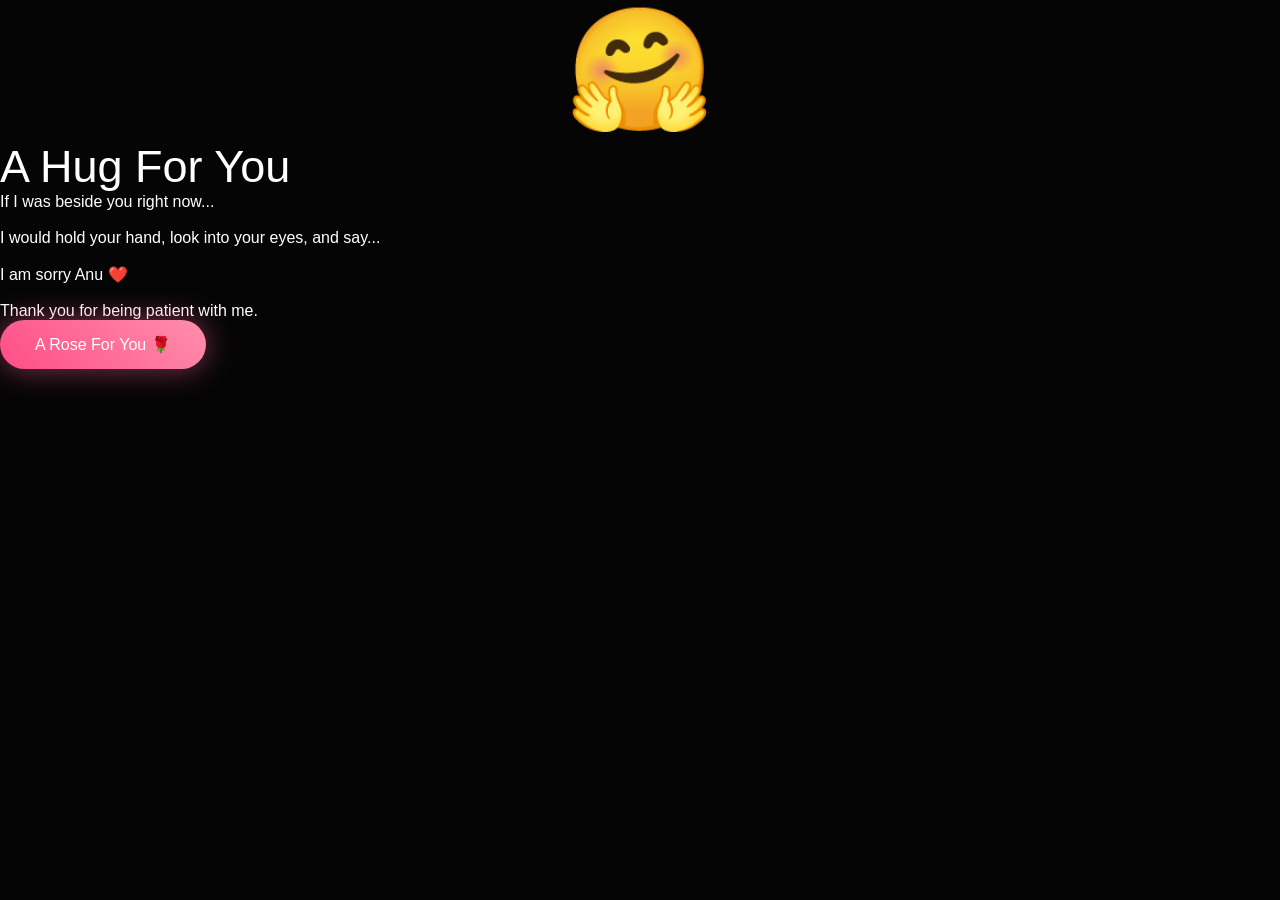
<file: PAGE10.HTML>
<!DOCTYPE html>
<html>

<head>

<meta name="viewport" content="width=device-width, initial-scale=1.0">

<title>A Hug For You ❤️</title>

<link rel="stylesheet" href="style.css">


<style>

.hug{

font-size:120px;

text-align:center;

animation:hug 2s infinite;

}


@keyframes hug{

50%{

transform:scale(1.2);

}

}


</style>

</head>


<body>


<div class="container">


<div class="hug">

🤗

</div>


<h1>

A Hug For You

</h1>


<div class="message">


If I was beside you right now...


<br><br>


I would hold your hand,

look into your eyes,

and say...


<br><br>


I am sorry Anu ❤️


<br><br>


Thank you for being patient with me.


</div>



<button onclick="location.href='page11.html'">

A Rose For You 🌹

</button>


</div>


</body>

</html>
</file>
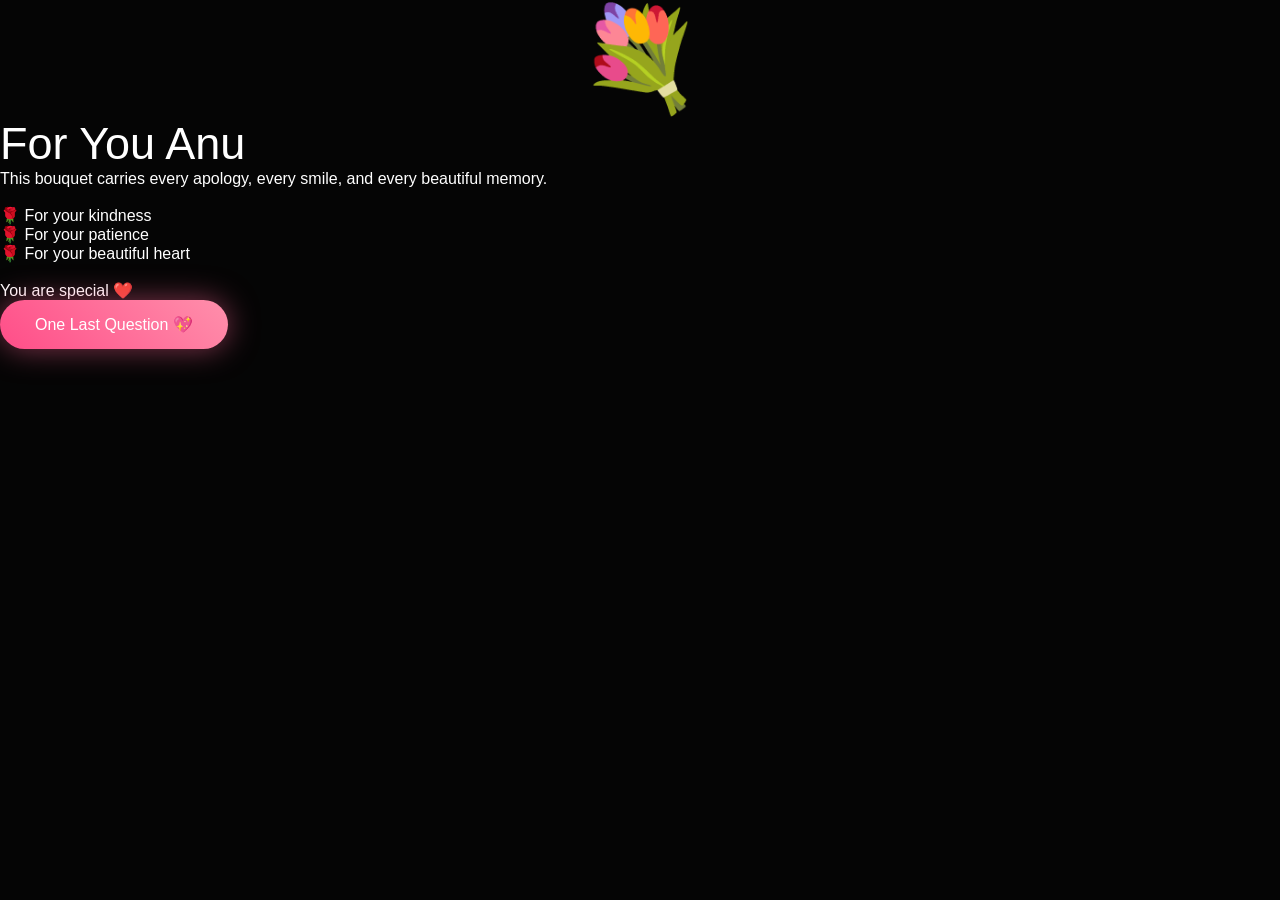
<file: PAGE11.HTML>
<!DOCTYPE html>
<html>

<head>

<meta name="viewport" content="width=device-width, initial-scale=1.0">

<title>A Bouquet For You 🌹</title>

<link rel="stylesheet" href="style.css">


<style>

.bouquet{

font-size:100px;

text-align:center;

animation:softBeat 2s infinite;

}

</style>


</head>


<body>


<div class="container">


<div class="bouquet">

💐

</div>



<h1>

For You Anu

</h1>



<div class="message">


This bouquet carries every apology,

every smile,

and every beautiful memory.


<br><br>


🌹 For your kindness

<br>

🌹 For your patience

<br>

🌹 For your beautiful heart


<br><br>


You are special ❤️


</div>



<button onclick="location.href='page12.html'">

One Last Question 💖

</button>


</div>


</body>

</html>
</file>
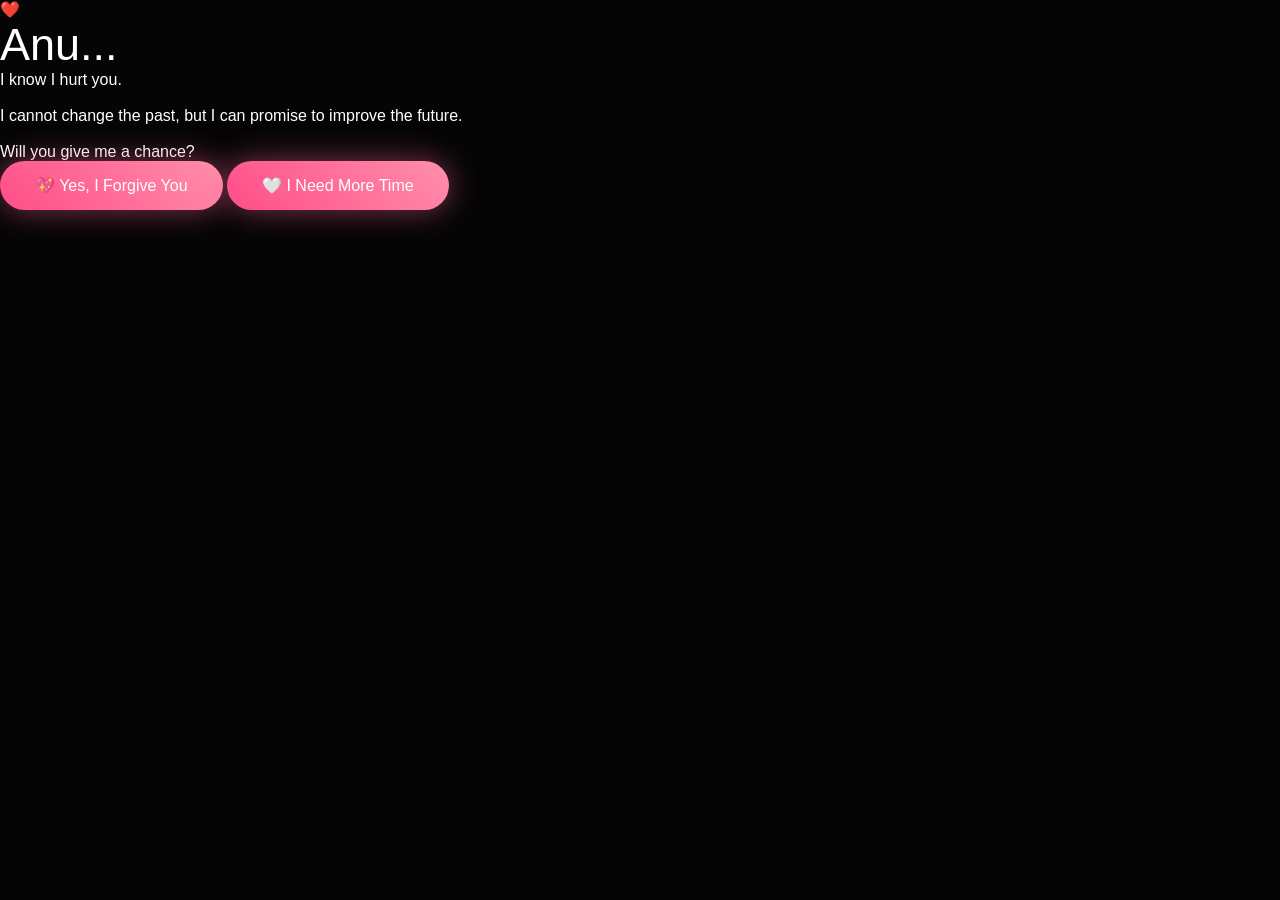
<file: page12.html>
<!DOCTYPE html>
<html>

<head>

<meta name="viewport" content="width=device-width, initial-scale=1.0">

<title>Forgive Me ❤️</title>

<link rel="stylesheet" href="style.css">


</head>


<body>


<div class="container">


<div class="heart">

❤️

</div>


<h1>

Anu...

</h1>



<div class="message">


I know I hurt you.


<br><br>


I cannot change the past,

but I can promise to improve the future.


<br><br>


Will you give me a chance?


</div>



<button onclick="location.href='page13.html'">

💖 Yes, I Forgive You

</button>



<button onclick="location.href='page14.html'">

🤍 I Need More Time

</button>



</div>


</body>

</html>
</file>
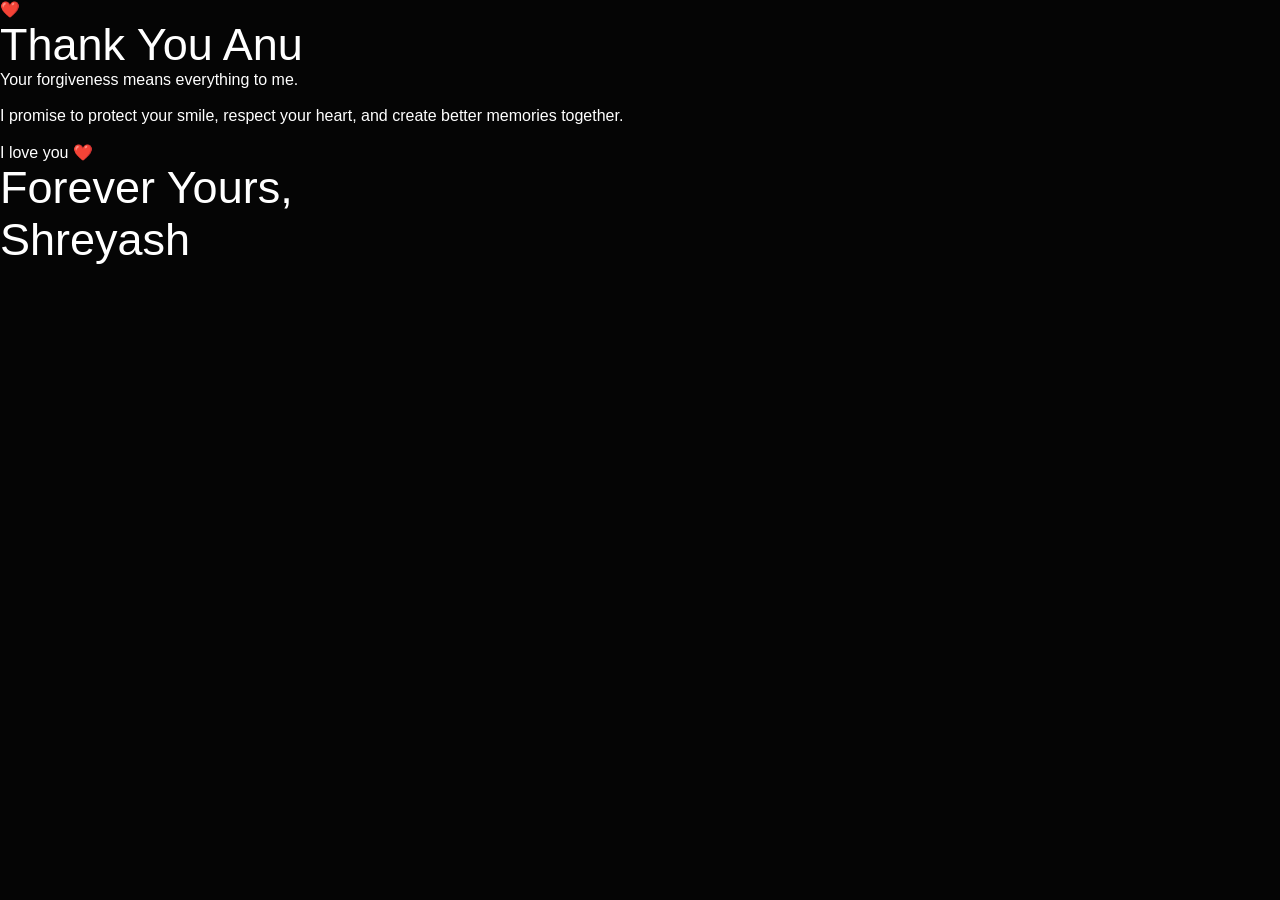
<file: page13.html>
<!DOCTYPE html>
<html>

<head>

<meta name="viewport" content="width=device-width, initial-scale=1.0">

<title>Thank You Anu ❤️</title>

<link rel="stylesheet" href="style.css">

</head>


<body>


<div class="container">


<div class="heart">

❤️

</div>



<h1>

Thank You Anu

</h1>



<div class="message">


Your forgiveness means everything to me.


<br><br>


I promise to protect your smile,

respect your heart,

and create better memories together.


<br><br>


I love you ❤️


</div>



<h1>

Forever Yours,

<br>

Shreyash

</h1>


</div>


</body>

</html>
</file>
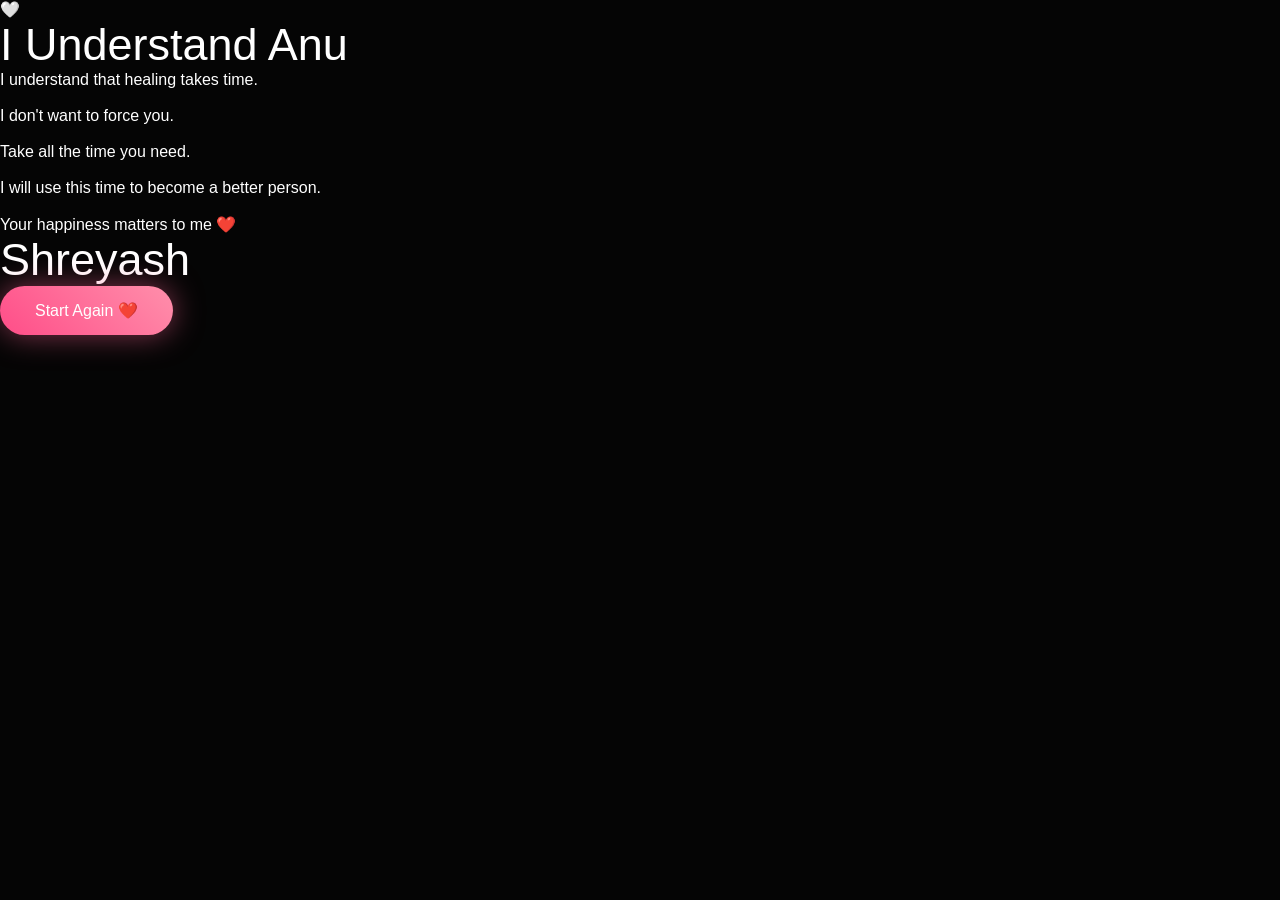
<file: page14.html>
<!DOCTYPE html>
<html>

<head>

<meta name="viewport" content="width=device-width, initial-scale=1.0">

<title>I Understand ❤️</title>

<link rel="stylesheet" href="style.css">

</head>


<body>


<div class="container">


<div class="heart">

🤍

</div>


<h1>

I Understand Anu

</h1>



<div class="message">


I understand that healing takes time.


<br><br>


I don't want to force you.


<br><br>


Take all the time you need.


<br><br>


I will use this time to become a better person.


<br><br>


Your happiness matters to me ❤️


</div>



<h1>

Shreyash

</h1>


<button onclick="location.href='home.html'">

Start Again ❤️

</button>


</div>


</body>

</html>
</file>
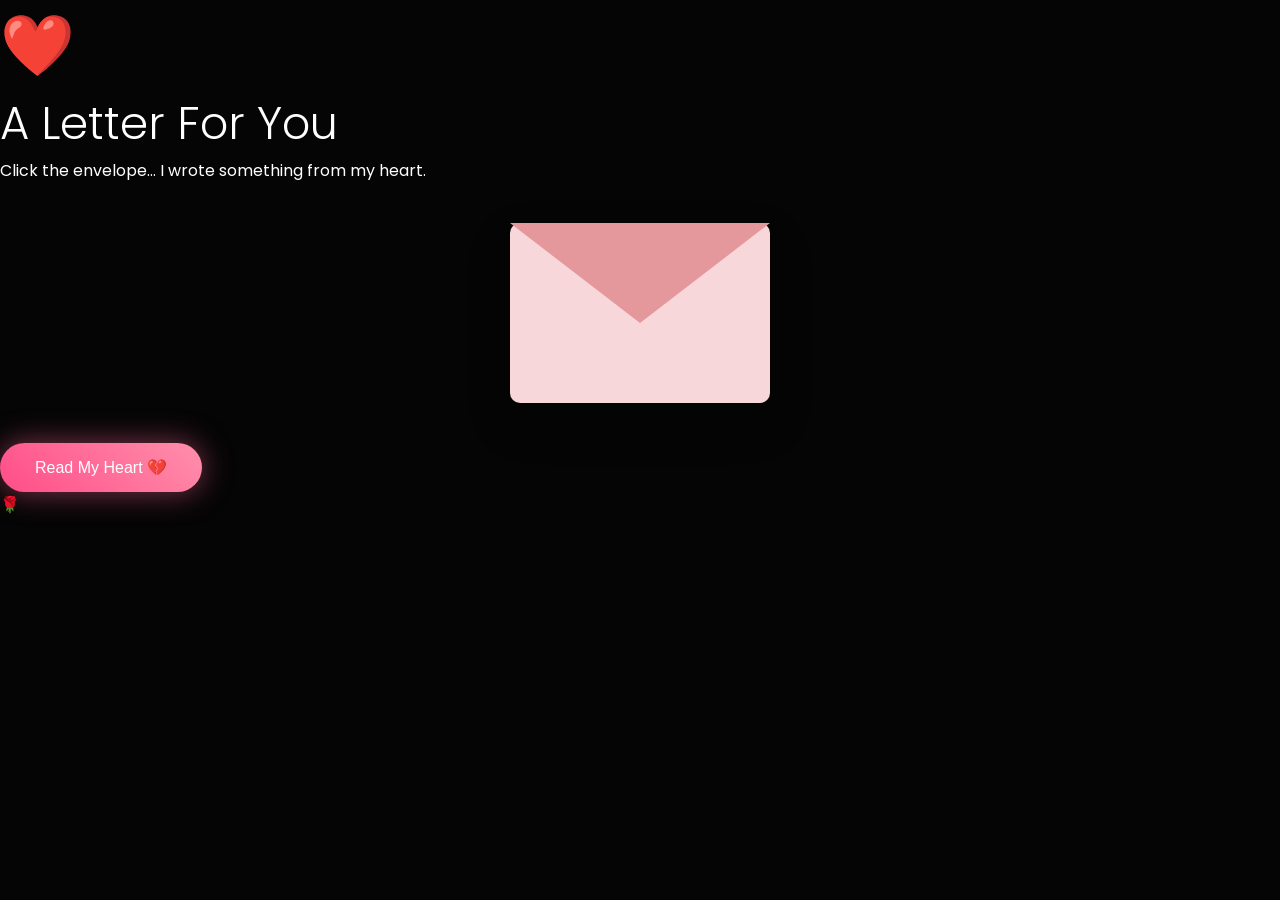
<file: page2.html>
<!DOCTYPE html>
<html lang="en">

<head>

<meta charset="UTF-8">

<meta name="viewport" content="width=device-width, initial-scale=1.0">


<title>A Letter For Anu ❤️</title>


<link rel="stylesheet" href="style.css">


<link href="https://fonts.googleapis.com/css2?family=Great+Vibes&family=Poppins:wght@300;400;500;600&display=swap" rel="stylesheet">


<style>


.envelope-area{

display:flex;

justify-content:center;

align-items:center;

margin:40px auto;

cursor:pointer;

}



.envelope{


position:relative;

width:260px;

height:180px;


background:#f8d7da;


border-radius:10px;


box-shadow:

0 20px 40px rgba(0,0,0,.25);


transition:1s;


}



.envelope:before{


content:"";


position:absolute;


top:0;

left:0;


border-left:130px solid transparent;

border-right:130px solid transparent;

border-top:100px solid #e5989b;


transform-origin:top;


transition:1s;


}



.envelope.open:before{


transform:rotateX(180deg);


}




.letter{


position:absolute;


background:white;


color:#7a284b;


width:220px;


height:150px;


left:20px;


top:20px;


padding:20px;


border-radius:10px;


text-align:center;


font-size:14px;


opacity:0;


transform:translateY(40px);


transition:1s;


}



.envelope.open .letter{


opacity:1;


transform:translateY(-80px);


}





.small-heart{


font-size:60px;

animation:softBeat 2s infinite;


}





</style>


</head>



<body>



<div class="container">



<div class="small-heart">

❤️

</div>




<h1>

A Letter For You

</h1>




<div class="message">

Click the envelope...

I wrote something from my heart.

</div>





<div class="envelope-area" onclick="openLetter()">



<div class="envelope" id="envelope">



<div class="letter">


My Dear Anu ❤️


<br><br>


I have something important

to tell you...



</div>



</div>



</div>






<div class="message" id="text" style="display:none;">



Sometimes one mistake can hurt someone

we love the most.


<br><br>


I want you to know that your feelings

matter to me.


</div>






<button onclick="nextPage()">

Read My Heart 💔

</button>




</div>








<script>





function openLetter(){


document
.getElementById("envelope")
.classList.add("open");



document
.getElementById("text")
.style.display="block";


}





function nextPage(){


window.location.href="page3.html";


}







function createPetal(){


let p=document.createElement("div");


p.className="petal";


p.innerHTML="🌹";


p.style.left=Math.random()*100+"%";


p.style.animationDuration=

(8+Math.random()*8)+"s";



document.body.appendChild(p);



setTimeout(()=>{


p.remove();


},16000);


}



setInterval(createPetal,1000);




</script>



</body>

</html>
</file>
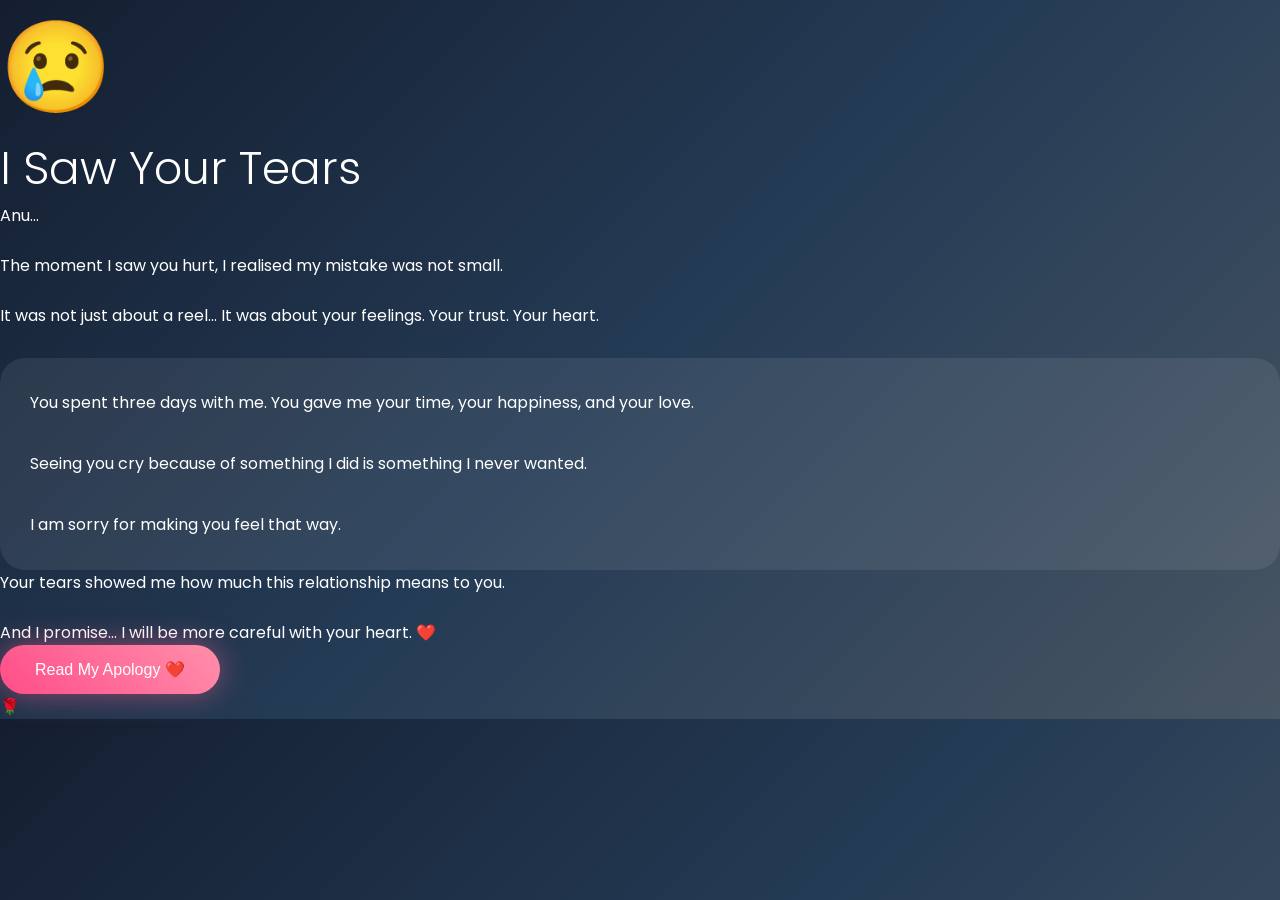
<file: page3.html>
<!DOCTYPE html>
<html lang="en">

<head>

<meta charset="UTF-8">

<meta name="viewport" content="width=device-width, initial-scale=1.0">


<title>I Saw Your Tears 😢</title>


<link rel="stylesheet" href="style.css">


<link href="https://fonts.googleapis.com/css2?family=Great+Vibes&family=Poppins:wght@300;400;500;600&display=swap" rel="stylesheet">


<style>


body{

background:

linear-gradient(
135deg,
#141e30,
#243b55,
#485563
);


}



/* Rain */

.rain{

position:fixed;

top:-100px;

width:2px;

height:80px;

background:

rgba(255,255,255,.35);


animation:rainFall linear infinite;


pointer-events:none;

}



@keyframes rainFall{


from{

transform:translateY(-100px);

}


to{

transform:translateY(120vh);

}


}





.tear{


font-size:90px;


animation:

tearMove 3s infinite;


}



@keyframes tearMove{


50%{


transform:

translateY(15px);


}


}





.memory{


margin-top:30px;


padding:30px;


background:

rgba(255,255,255,.08);


border-radius:25px;


line-height:1.9;


}





</style>


</head>


<body>




<div class="container">


<div class="tear">

😢

</div>



<h1>

I Saw Your Tears

</h1>




<div class="message">


Anu...


<br><br>


The moment I saw you hurt,

I realised my mistake was not small.


<br><br>


It was not just about a reel...

It was about your feelings.

Your trust.

Your heart.


</div>




<div class="memory">


You spent three days with me.

You gave me your time,

your happiness,

and your love.


<br><br>


Seeing you cry because of something I did

is something I never wanted.


<br><br>


I am sorry for making you feel that way.


</div>






<div class="message">


Your tears showed me

how much this relationship means to you.


<br><br>


And I promise...

I will be more careful with your heart.


❤️


</div>





<button onclick="nextPage()">

Read My Apology ❤️

</button>



</div>







<script>


function nextPage(){


window.location.href="page5.html";


}




// Natural rain


for(let i=0;i<60;i++){


let rain=document.createElement("div");


rain.className="rain";


rain.style.left=Math.random()*100+"%";


rain.style.animationDuration=

(1+Math.random()*2)+"s";


rain.style.animationDelay=

Math.random()*5+"s";


document.body.appendChild(rain);


}





// Rose petals


setInterval(()=>{


let p=document.createElement("div");


p.className="petal";


p.innerHTML="🌹";


p.style.left=Math.random()*100+"%";


p.style.animationDuration=

(8+Math.random()*8)+"s";


document.body.appendChild(p);



setTimeout(()=>{

p.remove();

},16000);



},1000);



</script>




</body>

</html>
</file>
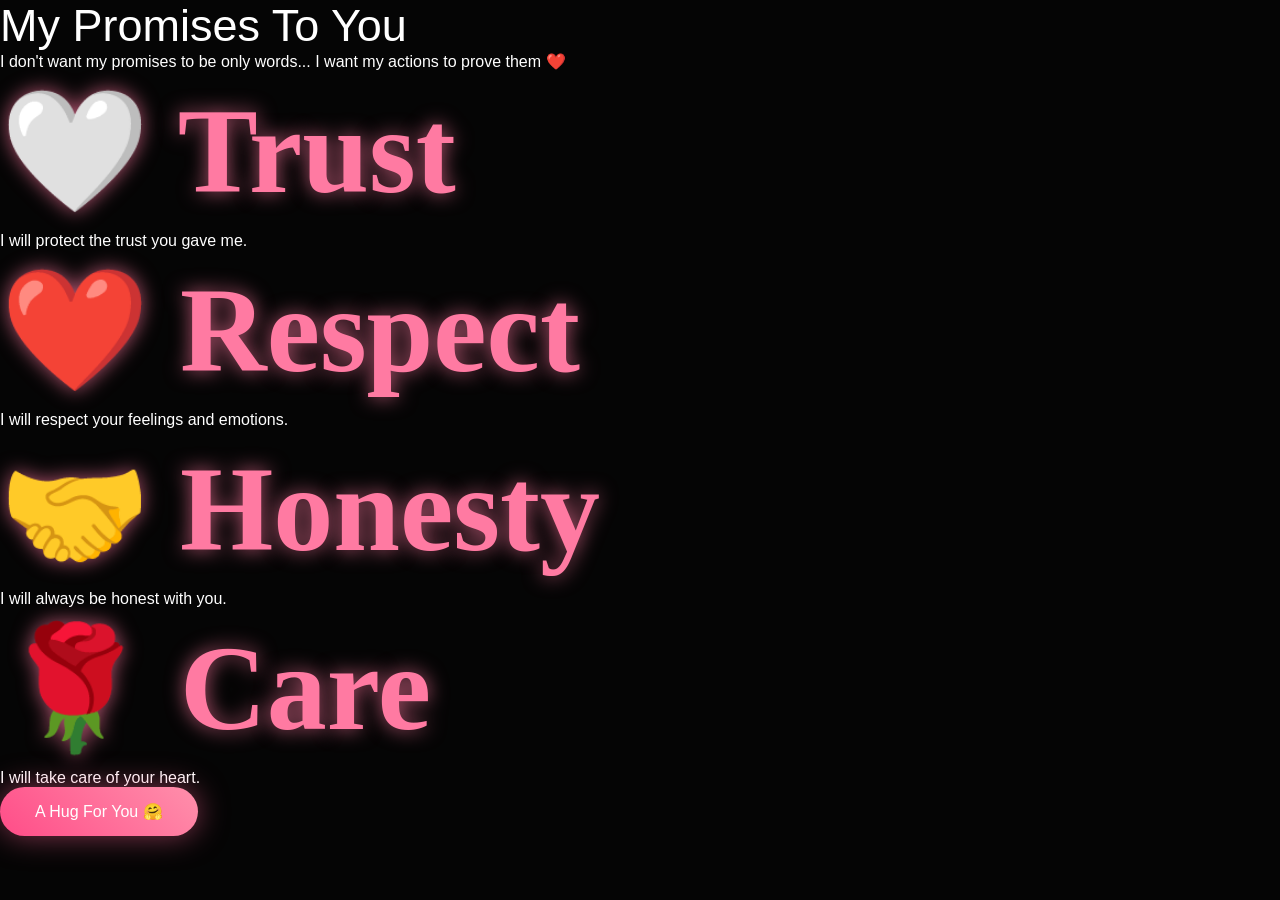
<file: page7.html>
<!DOCTYPE html>
<html lang="en">

<head>

<meta charset="UTF-8">
<meta name="viewport" content="width=device-width, initial-scale=1.0">

<title>My Promises ❤️</title>

<link rel="stylesheet" href="style.css">

</head>


<body>


<div class="container">


<h1>

My Promises To You

</h1>


<div class="message">

I don't want my promises to be only words...

I want my actions to prove them ❤️

</div>



<div class="container">

<h2>🤍 Trust</h2>

<p>

I will protect the trust you gave me.

</p>

</div>



<div class="container">

<h2>❤️ Respect</h2>

<p>

I will respect your feelings and emotions.

</p>

</div>



<div class="container">

<h2>🤝 Honesty</h2>

<p>

I will always be honest with you.

</p>

</div>



<div class="container">

<h2>🌹 Care</h2>

<p>

I will take care of your heart.

</p>

</div>




<button onclick="location.href='page10.html'">

A Hug For You 🤗

</button>


</div>


</body>

</html>
</file>
<file: style.css>
*{
    margin:0;
    padding:0;
    box-sizing:border-box;
}


body{

    font-family:'Poppins',sans-serif;

    overflow-x:hidden;

    background:#050505;

    color:white;

}



/* =========================
SECTION 1 OPENING
========================= */


.opening{

    min-height:100vh;

    width:100%;

    display:flex;

    justify-content:center;

    align-items:center;

    position:relative;

    overflow:hidden;


    background:

    radial-gradient(circle at center,
    rgba(255,80,120,.25),
    transparent 40%),

    linear-gradient(
    135deg,
    #050505,
    #1a0010,
    #2b0018
    );

}




.opening-content{

    text-align:center;

    padding:30px;

    z-index:5;

    animation:

    fadeUp 2s ease;


}





.small-text{

    font-size:16px;

    opacity:.8;

    letter-spacing:2px;

    margin-bottom:20px;


}




h1{

    font-size:clamp(28px,5vw,45px);

    font-weight:300;

}




h2{

    font-family:'Great Vibes',cursive;

    font-size:

    clamp(70px,12vw,120px);


    color:#ff7aa2;

    margin:10px 0;


    text-shadow:

    0 0 20px rgba(255,120,160,.7);


}





.names{

    margin-top:35px;

    font-size:

    clamp(28px,6vw,50px);


    font-weight:500;


}



.names span{

    display:inline-block;

    margin:0 15px;

    animation:heartBeat 1.5s infinite;

}




.intro{

    margin:35px auto;

    max-width:500px;

    line-height:1.8;

    font-size:17px;

    opacity:.85;

}





button{


    padding:15px 35px;

    border:none;

    border-radius:50px;


    background:

    linear-gradient(
    45deg,
    #ff4d88,
    #ff8fab
    );


    color:white;

    font-size:16px;

    cursor:pointer;


    box-shadow:

    0 0 30px rgba(255,100,150,.5);


    transition:.4s;


}



button:hover{

    transform:scale(1.08);

}






/* HEARTBEAT */


.heartbeat{


    font-size:90px;


    animation:

    heartBeat 1.5s infinite;


    filter:

    drop-shadow(
    0 0 20px pink
    );


}





@keyframes heartBeat{


0%{

transform:scale(1);

}


50%{

transform:scale(1.2);

}


100%{

transform:scale(1);

}


}







/* FADE */


@keyframes fadeUp{


from{

opacity:0;

transform:translateY(50px);

}


to{

opacity:1;

transform:translateY(0);

}


}






/* FLOATING STARS */


.stars::before,
.stars::after{


content:"✨";


position:absolute;


font-size:25px;


animation:

floatStars 8s infinite;


}



.stars::before{

left:15%;

top:20%;

}


.stars::after{

right:20%;

bottom:20%;

animation-delay:3s;

}




@keyframes floatStars{


0%{

transform:translateY(0);

opacity:.3;

}


50%{

transform:translateY(-40px);

opacity:1;

}


100%{

transform:translateY(0);

opacity:.3;

}


}







/* MOBILE */


@media(max-width:600px){


.opening-content{

padding:20px;

}


.intro{

font-size:15px;

}



.heartbeat{

font-size:70px;

}


}
</file>
